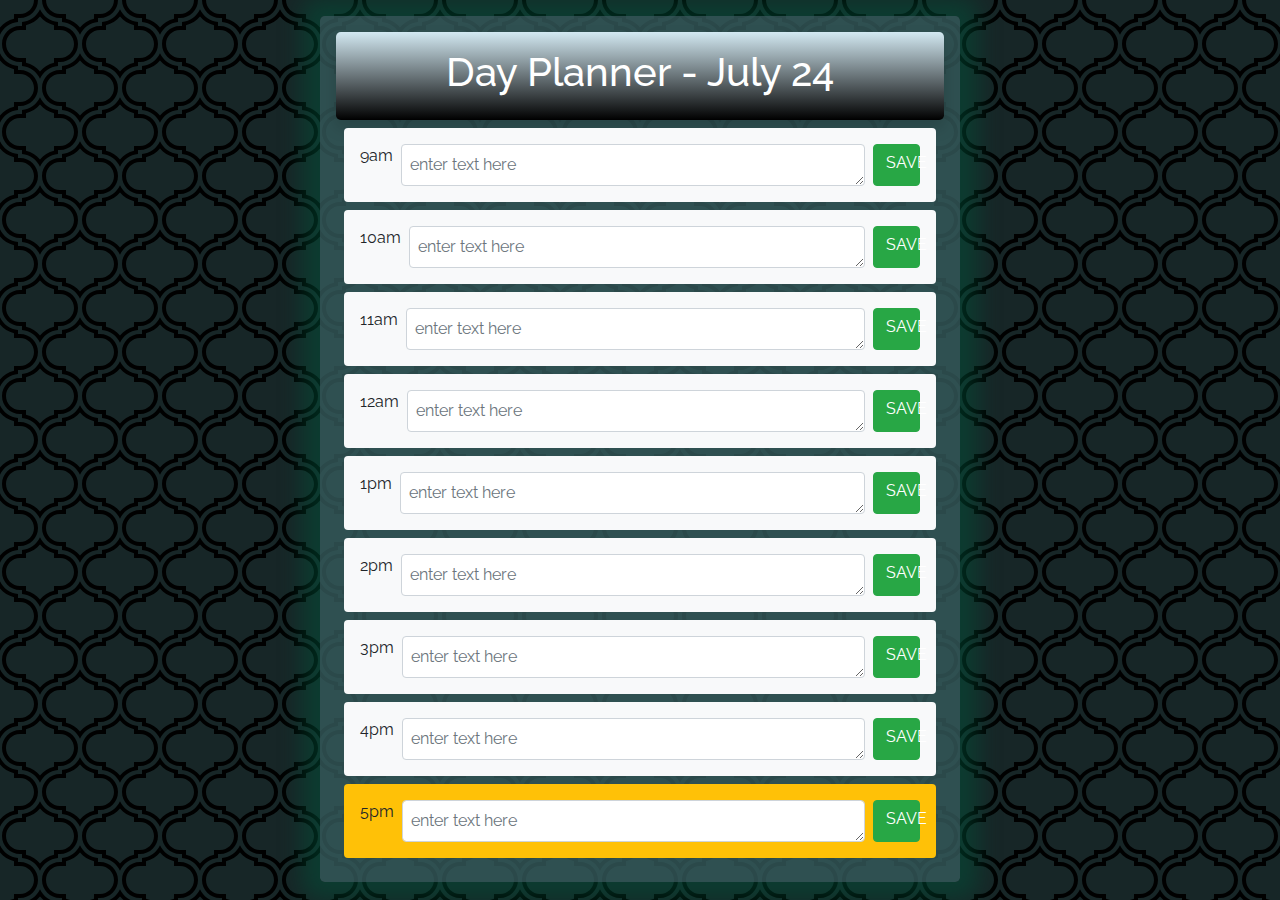
<file: index.html>
<!doctype html>
<html lang="en">

<head>
    <title>Title</title>
    <!-- Required meta tags -->
    <meta charset="utf-8">
    <meta name="viewport"="width=device-width, initial-scale=1, shrink-to-fit=no">
    <!-- Bootstrap CSS -->
    <link rel="stylesheet" href="https://stackpath.bootstrapcdn.com/bootstrap/4.3.1/css/bootstrap.min.css"
        integrity="sha384-ggOyR0iXCbMQv3Xipma34MD+dH/1fQ784/j6cY/iJTQUOhcWr7x9JvoRxT2MZw1T" crossorigin="anonymous">
    <link rel="stylesheet" href="./style.css">
    <link rel="stylesheet" href="https://fonts.googleapis.com/css?family=Raleway">

    <script src="moment.js"></script>
    <script src="https://code.jquery.com/jquery-3.3.1.slim.min.js"
        integrity="sha384-q8i/X+965DzO0rT7abK41JStQIAqVgRVzpbzo5smXKp4YfRvH+8abtTE1Pi6jizo"
        crossorigin="anonymous"></script>
    <script src="https://cdnjs.cloudflare.com/ajax/libs/popper.js/1.14.7/umd/popper.min.js"
        integrity="sha384-UO2eT0CpHqdSJQ6hJty5KVphtPhzWj9WO1clHTMGa3JDZwrnQq4sF86dIHNDz0W1"
        crossorigin="anonymous"></script>
    <script src="https://stackpath.bootstrapcdn.com/bootstrap/4.3.1/js/bootstrap.min.js"
        integrity="sha384-JjSmVgyd0p3pXB1rRibZUAYoIIy6OrQ6VrjIEaFf/nJGzIxFDsf4x0xIM+B07jRM"
        crossorigin="anonymous"></script>

</head>

<body>
    <div class="col-xl-6 col-lg-8 col-sm-10 col-xs-12 mx-auto m-3 p-3 rounded-lg mainDiv">
        <header class="text-center shadow bg-secondary text-white p-3 rounded-lg">
            <h1>Day Planner - <span id="time"></span> </h1>
        </header>
        <container id="main">
            <div id="9" class="row hour rounded p-3 m-2" data-hour=9>9am
                <textarea class="col rounded p-2 ml-2 mr-2 todos form-control userInput" rows="1"
                    placeholder="enter text here"></textarea>
                <div class="col-1 btn btn-success saveBtn">SAVE</div>
            </div>
            <div id="10" class="row hour rounded p-3 m-2" data-hour=10>10am
                <textarea class="col rounded p-2 ml-2 mr-2 todos form-control userInput" rows="1"
                    placeholder="enter text here"></textarea>
                <div class="col-1 btn btn-success saveBtn">SAVE</div>
            </div>
            <div id="11" class="row hour rounded p-3 m-2" data-hour=11>11am
                <textarea class="col rounded p-2 ml-2 mr-2 todos form-control userInput" rows="1"
                    placeholder="enter text here"></textarea>
                <div class="col-1 btn btn-success saveBtn">SAVE</div>
            </div>
            <div id="12" class="row hour rounded p-3 m-2" data-hour=12>12am
                <textarea class="col rounded p-2 ml-2 mr-2 todos form-control userInput" rows="1"
                    placeholder="enter text here"></textarea>
                <div class="col-1 btn btn-success saveBtn">SAVE</div>
            </div>
            <div id="13" class="row hour rounded p-3 m-2" data-hour=13>1pm
                <textarea class="col rounded p-2 ml-2 mr-2 todos form-control userInput" rows="1"
                    placeholder="enter text here"></textarea>
                <div class="col-1 btn btn-success saveBtn">SAVE</div>
            </div>
            <div id="14" class="row hour rounded p-3 m-2" data-hour=14>2pm
                <textarea class="col rounded p-2 ml-2 mr-2 todos form-control userInput" rows="1"
                    placeholder="enter text here"></textarea>
                <div class="col-1 btn btn-success saveBtn">SAVE</div>
            </div>
            <div id="15" class="row hour rounded p-3 m-2" data-hour=15>3pm
                <textarea class="col rounded p-2 ml-2 mr-2 todos form-control userInput" rows="1"
                    placeholder="enter text here"></textarea>
                <div class="col-1 btn btn-success saveBtn">SAVE</div>
            </div>
            <div id="16" class="row hour rounded p-3 m-2" data-hour=16>4pm
                <textarea class="col rounded p-2 ml-2 mr-2 todos form-control userInput" rows="1"
                    placeholder="enter text here"></textarea>
                <div class="col-1 btn btn-success saveBtn">SAVE</div>
            </div>
            <div id="17" class="row hour rounded p-3 m-2" data-hour=17>5pm
                <textarea class="col rounded p-2 ml-2 mr-2 todos form-control userInput" rows="1"
                    placeholder="enter text here"></textarea>
                <div class="col-1 btn btn-success saveBtn">SAVE</div>
            </div>
        </container>
    </div>

    <script>
        var jsDate = new Date();
        var currentDate = moment();
        document.querySelector("#time").innerHTML = moment().format("MMMM DD")
        var currentHour = parseInt(moment().format("HH"));
        var myHourDivs = document.querySelectorAll(".hour")
        var blockHour = parseInt($(this).attr("id"))
        // toggles styling for the active note
        $(document).ready(function () {
            $(".todos").hover(function () {
                $(this).toggleClass("shadow");
            });
            // saves the current note to localStorage
            $(".saveBtn").on("click", function () {
                var value = $(this).siblings(".userInput").val()
                var time = $(this).parent().attr("id")
                localStorage.setItem(time, value)
            })
            //retrieves note from local storage
            $("#9 .userInput").val(localStorage.getItem("9"));
            $("#10 .userInput").val(localStorage.getItem("10"));
            $("#11 .userInput").val(localStorage.getItem("11"));
            $("#12 .userInput").val(localStorage.getItem("12"));
            $("#13 .userInput").val(localStorage.getItem("13"));
            $("#14 .userInput").val(localStorage.getItem("14"));
            $("#15 .userInput").val(localStorage.getItem("15"));
            $("#16 .userInput").val(localStorage.getItem("16"));
            $("#17 .userInput").val(localStorage.getItem("17"));
            //recolors each hour block based on 
            function hourColors() {
                $(".hour").each(function () {
                    var blockHour = parseInt($(this).attr("id"))
                    var currentHour = moment().format("HH");
                    if (blockHour < currentHour) {
                        $(this).addClass("past bg-light")
                    } else if (blockHour == currentHour) {
                        $(this).addClass("present bg-warning")
                    } else {
                        $(this).addClass("future bg-secondary text-white")
                    }
                });
            }
            // updates the hourColors function every hundred milliseconds
            var interval = setInterval(hourColors, 100);
        });
    </script>

</body>

</html>
</file>
<file: style.css>
body {
    font-family: 'Raleway', sans-serif;
    background-image: url("data:image/svg+xml,%3Csvg width='80' height='88' viewBox='0 0 80 88' xmlns='http://www.w3.org/2000/svg'%3E%3Cpath d='M22 21.91V26h-2c-9.94 0-18 8.06-18 18 0 9.943 8.058 18 18 18h2v4.09c8.012.722 14.785 5.738 18 12.73 3.212-6.99 9.983-12.008 18-12.73V62h2c9.94 0 18-8.06 18-18 0-9.943-8.058-18-18-18h-2v-4.09c-8.012-.722-14.785-5.738-18-12.73-3.212 6.99-9.983 12.008-18 12.73zM54 58v4.696c-5.574 1.316-10.455 4.428-14 8.69-3.545-4.262-8.426-7.374-14-8.69V58h-5.993C12.27 58 6 51.734 6 44c0-7.732 6.275-14 14.007-14H26v-4.696c5.574-1.316 10.455-4.428 14-8.69 3.545 4.262 8.426 7.374 14 8.69V30h5.993C67.73 30 74 36.266 74 44c0 7.732-6.275 14-14.007 14H54zM42 88c0-9.94 8.06-18 18-18h2v-4.09c8.016-.722 14.787-5.738 18-12.73v7.434c-3.545 4.262-8.426 7.374-14 8.69V74h-5.993C52.275 74 46 80.268 46 88h-4zm-4 0c0-9.943-8.058-18-18-18h-2v-4.09c-8.012-.722-14.785-5.738-18-12.73v7.434c3.545 4.262 8.426 7.374 14 8.69V74h5.993C27.73 74 34 80.266 34 88h4zm4-88c0 9.943 8.058 18 18 18h2v4.09c8.012.722 14.785 5.738 18 12.73v-7.434c-3.545-4.262-8.426-7.374-14-8.69V14h-5.993C52.27 14 46 7.734 46 0h-4zM0 34.82c3.213-6.992 9.984-12.008 18-12.73V18h2c9.94 0 18-8.06 18-18h-4c0 7.732-6.275 14-14.007 14H14v4.696c-5.574 1.316-10.455 4.428-14 8.69v7.433z' fill='%23cac6d0' fill-opacity='0.4' fill-rule='evenodd'/%3E%3C/svg%3E");
    background: rgb(23, 38, 39) url("./images/moroccan.svg") repeat scroll 0 0;
}

header {
    background: rgb(211, 242, 229);
    background: -moz-linear-gradient(top, rgb(6, 95, 43) 0%, #000000 100%);
    background: -webkit-linear-gradient(top, #D3E9F2 0%, #000000 100%);
    background: linear-gradient(to bottom, #D3E9F2 0%, #000000 100%);
}

.mainDiv {
    background: rgba(54, 91, 93, 0.80); 
    -webkit-box-shadow: 0px 0px 23px 18px rgba(3, 85, 60, 0.486); 
    box-shadow: 0px 0px 23px 18px rgba(3, 85, 60, 0.486);
}
</file>
